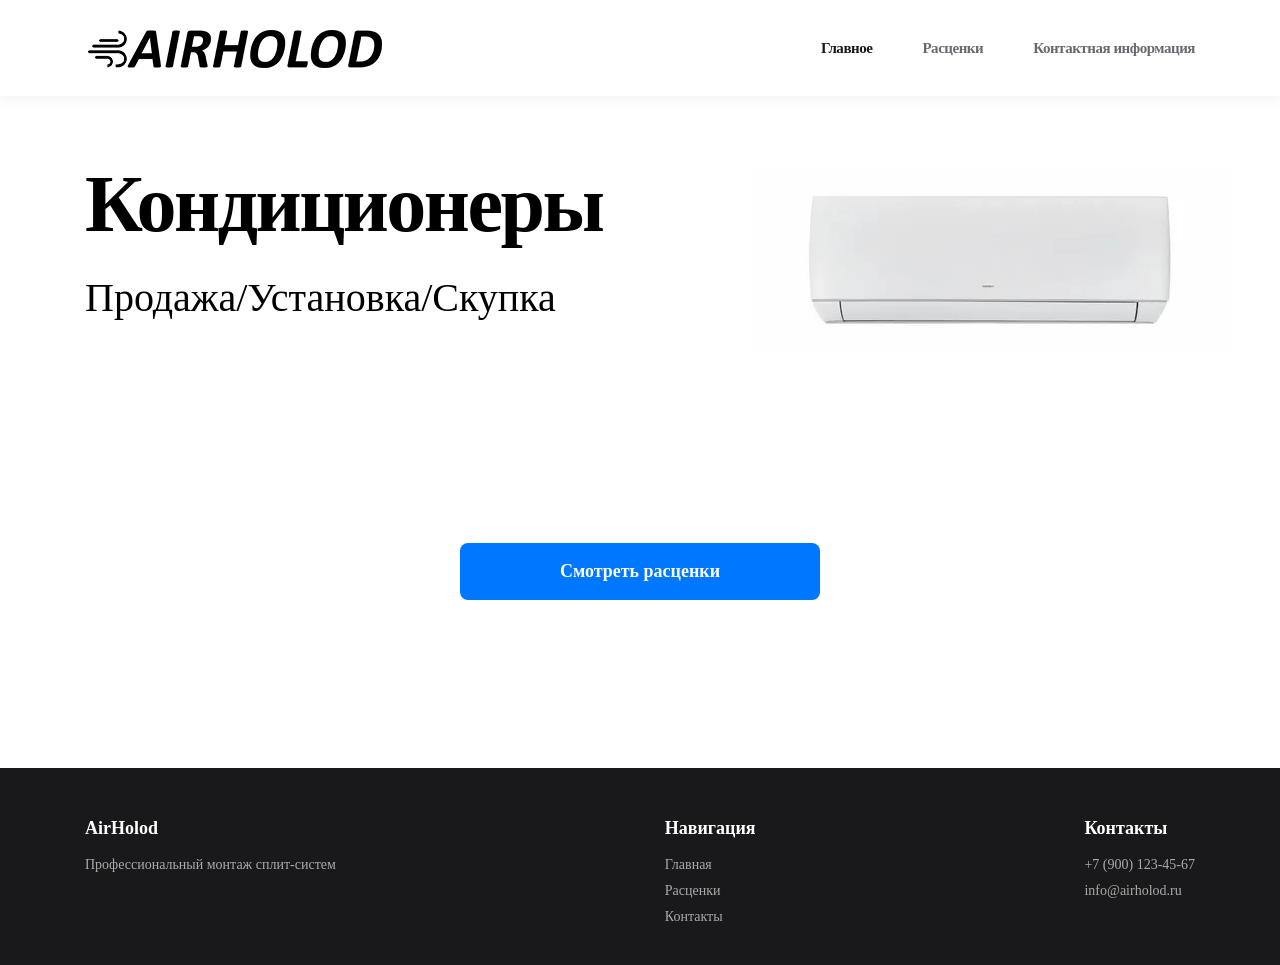
<file: index.html>
<!doctype html>
<html lang="ru">
  <head>
    <meta charset="UTF-8" />
    <meta name="viewport" content="width=device-width, initial-scale=1.0" />
    <title>Монтаж кондиционеров</title>
    <link rel="stylesheet" href="style.css" />
  </head>
  <body>
    <header class="header">
      <div class="header__wrapper">
        <nav class="header__nav">
          <img class="header_airholod" src="images/airholod.png" alt="" />
          <ul class="header__list">
            <li class="header__list-item">
              <a class="header__list-link active" href="index.html">Главное</a>
            </li>
            <li class="header__list-item">
              <a class="header__list-link" href="prices.html">Расценки</a>
            </li>
            <li class="header__list-item">
              <a class="header__list-link" href="contacts.html"
                >Контактная информация</a
              >
            </li>
          </ul>
        </nav>
      </div>
    </header>

    <main>
      <section class="hero">
        <div class="hero__wrapper">
          <div class="hero__content">
            <div class="hero_text">
              <h1 class="hero__title">Кондиционеры</h1>
              <p class="hero__subtitle">Продажа/Установка/Скупка</p>
            </div>
          </div>
          <img src="images/Kond.png" alt="" class="hero__image" />
        </div>
      </section>

      <div class="prices-button">
        <a href="prices.html" class="prices-button__link">Смотреть расценки</a>
      </div>
    </main>

    <footer class="footer footer_glav">
      <div class="footer__wrapper">
        <div class="footer__col">
          <h4>AirHolod</h4>
          <p>Профессиональный монтаж сплит-систем</p>
        </div>
        <div class="footer__col">
          <h4>Навигация</h4>
          <p><a href="index.html">Главная</a></p>
          <p><a href="prices.html">Расценки</a></p>
          <p><a href="contacts.html">Контакты</a></p>
        </div>
        <div class="footer__col">
          <h4>Контакты</h4>
          <p><a href="tel:+79001234567">+7 (900) 123-45-67</a></p>
          <p><a href="mailto:info@airholod.ru">info@airholod.ru</a></p>
        </div>
      </div>
    </footer>
  </body>
</html>
</file>
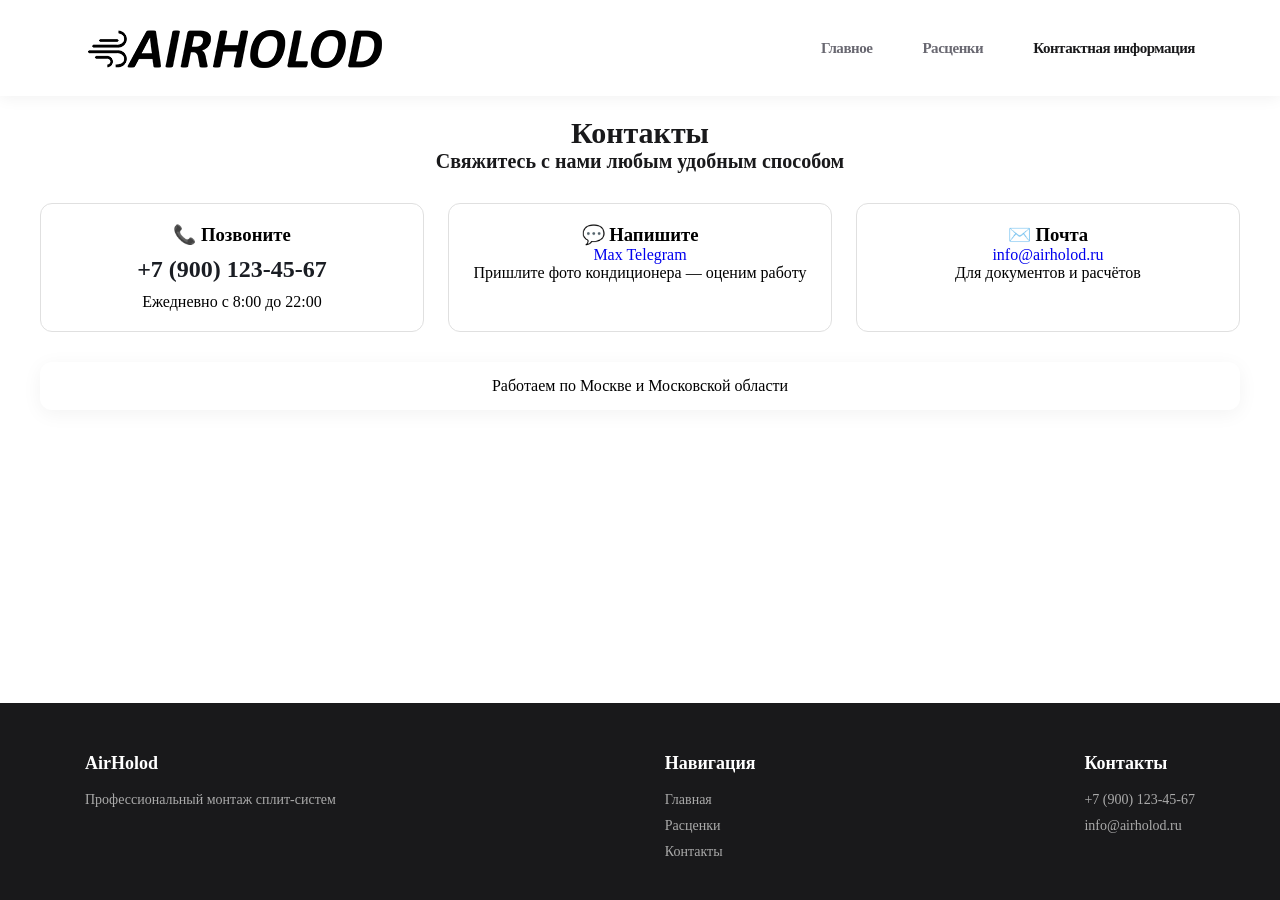
<file: contacts.html>
<!doctype html>
<html lang="ru">
  <head>
    <meta charset="UTF-8" />
    <meta name="viewport" content="width=device-width, initial-scale=1.0" />
    <title>Контакты — Установка сплит-систем</title>
    <link rel="stylesheet" href="style.css" />
  </head>
  <body>
    <header class="header">
      <div class="header__wrapper">
        <nav class="header__nav">
          <img class="header_airholod" src="images/airholod.png" alt="" />
          <ul class="header__list">
            <li class="header__list-item">
              <a class="header__list-link" href="index.html">Главное</a>
            </li>
            <li class="header__list-item">
              <a class="header__list-link" href="prices.html">Расценки</a>
            </li>
            <li class="header__list-item">
              <a class="header__list-link active" href="contacts.html"
                >Контактная информация</a
              >
            </li>
          </ul>
        </nav>
      </div>
    </header>

    <main>
      <section class="main__contacts">
        <h1>Контакты</h1>
        <p>Свяжитесь с нами любым удобным способом</p>
      </section>

      <section class="contacts-info">
        <div class="contacts__wrapper">
          <div class="contacts__col">
            <h3>📞 Позвоните</h3>
            <a href="tel:+79001234567" class="contacts__phone"
              >+7 (900) 123-45-67</a
            >
            <p>Ежедневно с 8:00 до 22:00</p>
          </div>

          <div class="contacts__col">
            <h3>💬 Напишите</h3>
            <a href="/" class="contacts__messenger">Max</a>
            <a href="https://t.me/airholod" class="contacts__messenger"
              >Telegram</a
            >
            <p>Пришлите фото кондиционера — оценим работу</p>
          </div>

          <div class="contacts__col">
            <h3>✉️ Почта</h3>
            <a href="mailto:info@airholod.ru">info@airholod.ru</a>
            <p>Для документов и расчётов</p>
          </div>
        </div>

        <div class="viesd">
          <p>Работаем по Москве и Московской области</p>
        </div>
      </section>

      
    </main>

    <footer class="footer">
      <div class="footer__wrapper">
        <div class="footer__col">
          <h4>AirHolod</h4>
          <p>Профессиональный монтаж сплит-систем</p>
        </div>
        <div class="footer__col">
          <h4>Навигация</h4>
          <p><a href="index.html">Главная</a></p>
          <p><a href="prices.html">Расценки</a></p>
          <p><a href="contacts.html">Контакты</a></p>
        </div>
        <div class="footer__col">
          <h4>Контакты</h4>
          <p><a href="tel:+79001234567">+7 (900) 123-45-67</a></p>
          <p><a href="mailto:info@airholod.ru">info@airholod.ru</a></p>
        </div>
      </div>
    </footer>
  </body>
</html>
</file>
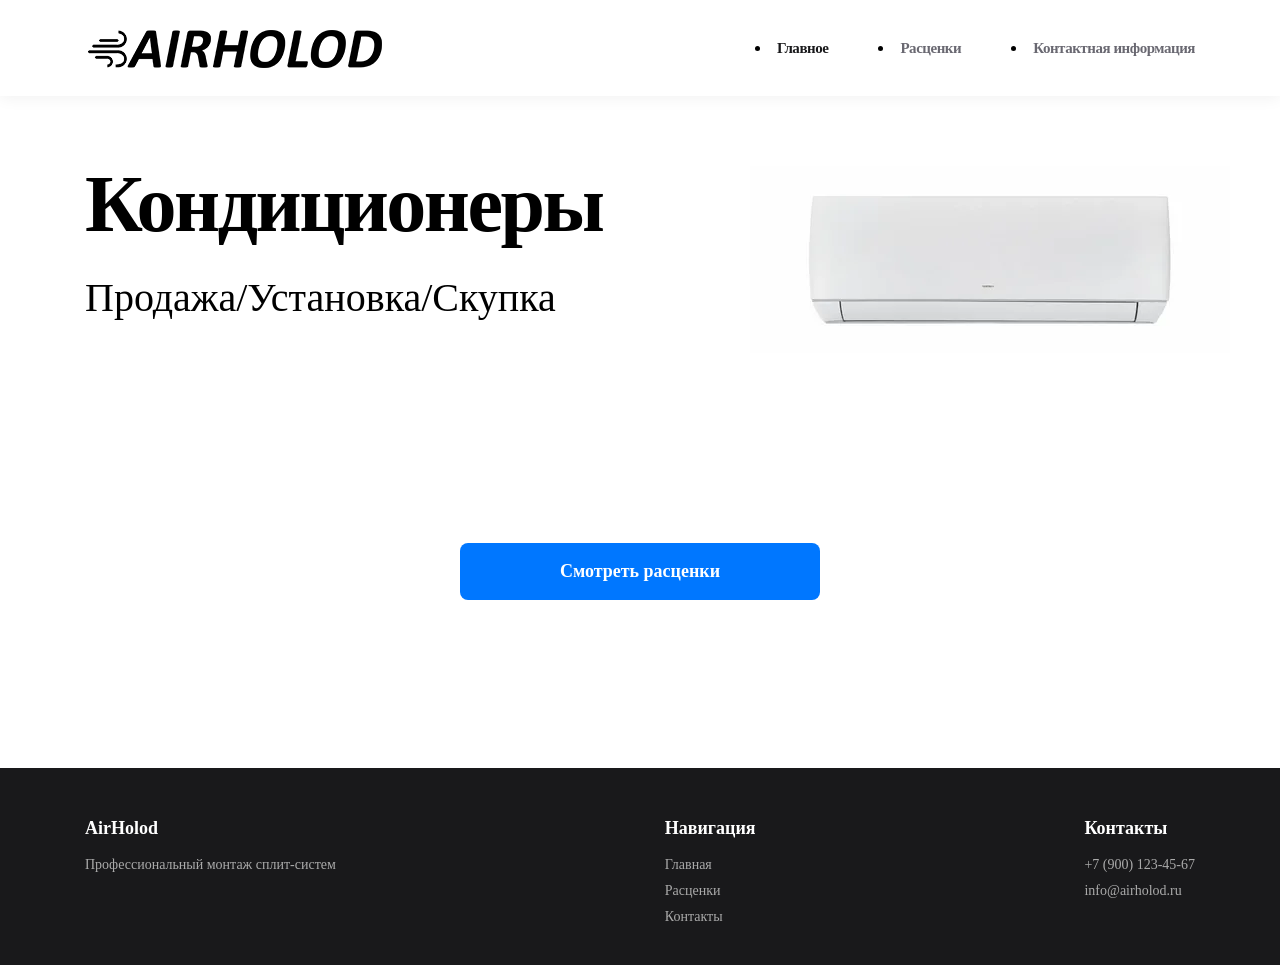
<file: main.html>
<!doctype html>
<html lang="ru">
  <head>
    <meta charset="UTF-8" />
    <meta name="viewport" content="width=device-width, initial-scale=1.0" />
    <title>Монтаж кондиционеров</title>
    <link rel="stylesheet" href="style.css" />
  </head>
  <body>
    <header class="header">
      <div class="header__wrapper">
        <nav class="header__nav">
          <img class="header_airholod" src="images/airholod.png" alt="" />
          <ui class="header__list">
            <li class="header__list-item">
              <a class="header__list-link active" href="main.html">Главное</a>
            </li>
            <li class="header__list-item">
              <a class="header__list-link" href="prices.html">Расценки</a>
            </li>
            <li class="header__list-item">
              <a class="header__list-link" href="contacts.html"
                >Контактная информация</a
              >
            </li>
          </ui>
        </nav>
      </div>
    </header>

    <main>
      <section class="hero">
        <div class="hero__wrapper">
          <div class="hero__content">
            <div class="hero_text">
              <h1 class="hero__title">Кондиционеры</h1>
              <p class="hero__subtitle">Продажа/Установка/Скупка</p>
            </div>
          </div>
          <img src="images/Kond.png" alt="" class="hero__image" />
        </div>
      </section>

      <div class="prices-button">
        <a href="prices.html" class="prices-button__link">Смотреть расценки</a>
      </div>
    </main>

    <footer class="footer footer_glav">
      <div class="footer__wrapper">
        <div class="footer__col">
          <h4>AirHolod</h4>
          <p>Профессиональный монтаж сплит-систем</p>
        </div>
        <div class="footer__col">
          <h4>Навигация</h4>
          <p><a href="main.html">Главная</a></p>
          <p><a href="prices.html">Расценки</a></p>
          <p><a href="contacts.html">Контакты</a></p>
        </div>
        <div class="footer__col">
          <h4>Контакты</h4>
          <p><a href="tel:+79001234567">+7 (900) 123-45-67</a></p>
          <p><a href="mailto:info@airholod.ru">info@airholod.ru</a></p>
        </div>
      </div>
    </footer>
  </body>
</html>
</file>
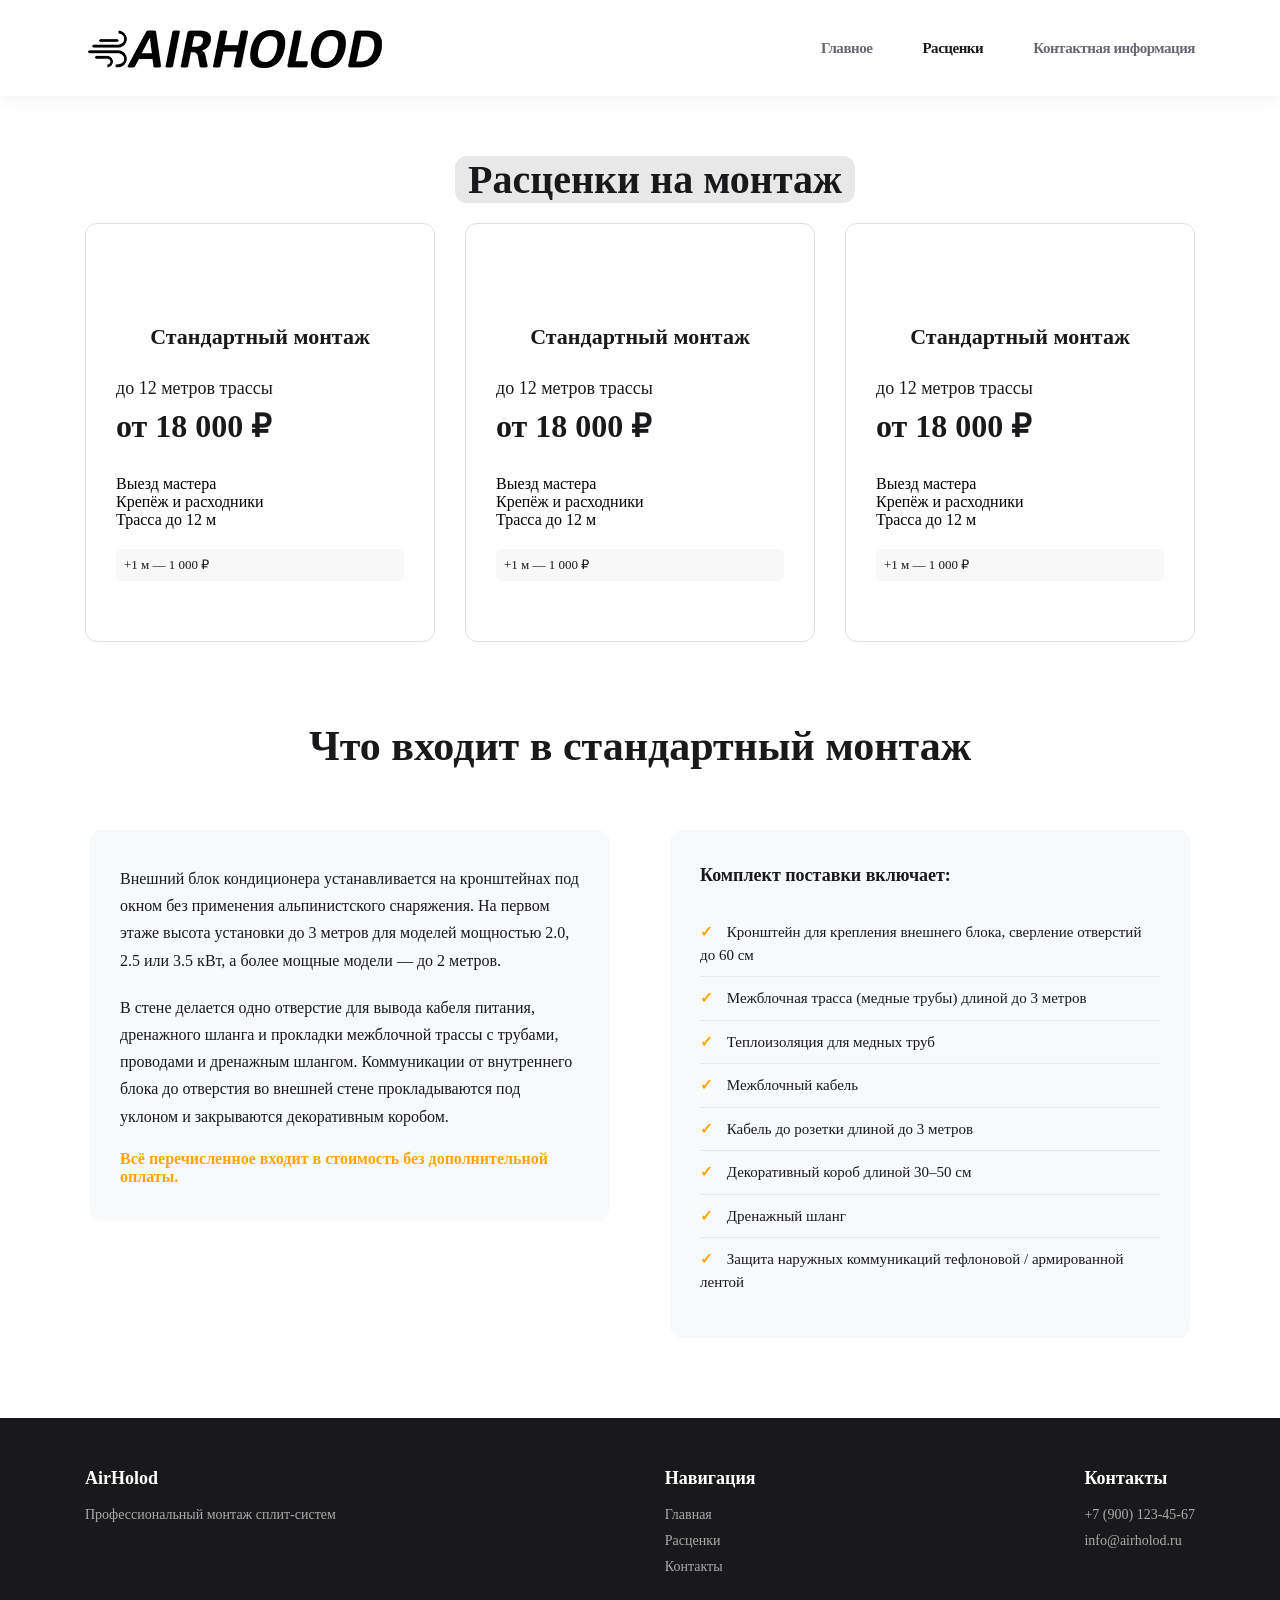
<file: prices.html>
<html lang="ru">
<head>
    <meta charset="UTF-8">
    <meta name="viewport" content="width=device-width, initial-scale=1.0">
    <title>Расценки на монтаж кондиционеров</title>
    <link rel="stylesheet" href="style.css">
</head>
    
<body>
    <header class="header">
        <div class="header__wrapper">
            <nav class="header__nav">
                <img class="header_airholod" src="images/airholod.png" alt="">
                <ul class="header__list">
                    <li class="header__list-item">
                        <a class="header__list-link" href="index.html">Главное</a>
                    </li>
                    <li class="header__list-item">
                        <a class="header__list-link active" href="prices.html">Расценки</a>
                    </li>
                    <li class="header__list-item">
                        <a class="header__list-link" href="contacts.html">Контактная информация</a>
                    </li>
                </ul>
            </nav>
        </div>
    </header>


    <main>
    <section class="prices">
        <div class="prices__wrapper">

            <h2 class="prices__title-global">Расценки на монтаж</h2>

            <div class="prices__cards">

                <div class="prices__card">
                    <h3 class="prices__title">Стандартный монтаж</h3>
                    <p class="prices__subtitle">до 12 метров трассы</p>
                    <div class="prices__price">от 18 000 ₽</div>
                    <ul class="prices__card-list">
                        <li>Выезд мастера</li>
                        <li>Крепёж и расходники</li>
                        <li>Трасса до 12 м</li>
                    </ul>
                    <div class="prices__card-extra">+1 м — 1 000 ₽</div>
                </div>

                <div class="prices__card">
                    <h3 class="prices__title">Стандартный монтаж</h3>
                    <p class="prices__subtitle">до 12 метров трассы</p>
                    <div class="prices__price">от 18 000 ₽</div>
                    <ul class="prices__card-list">
                        <li>Выезд мастера</li>
                        <li>Крепёж и расходники</li>
                        <li>Трасса до 12 м</li>
                    </ul>
                    <div class="prices__card-extra">+1 м — 1 000 ₽</div>
                </div>

                <div class="prices__card">
                    <h3 class="prices__title">Стандартный монтаж</h3>
                    <p class="prices__subtitle">до 12 метров трассы</p>
                    <div class="prices__price">от 18 000 ₽</div>
                    <ul class="prices__card-list">
                        <li>Выезд мастера</li>
                        <li>Крепёж и расходники</li>
                        <li>Трасса до 12 м</li>
                    </ul>
                    <div class="prices__card-extra">+1 м — 1 000 ₽</div>
                </div>
                
            </div>
        </div>
    </section>

<section class="includes">
    <div class="includes__wrapper">
        <h2 class="includes__title">Что входит в стандартный монтаж</h2>

        <div class="includes__content">

            <!-- Левая колонка — описание -->
            <div class="includes__description">
                <p class="includes__text">
                    Внешний блок кондиционера устанавливается на кронштейнах под окном 
                    без применения альпинистского снаряжения. На первом этаже высота 
                    установки до 3 метров для моделей мощностью 2.0, 2.5 или 3.5 кВт, 
                    а более мощные модели — до 2 метров.
                </p>
                <p class="includes__text">
                    В стене делается одно отверстие для вывода кабеля питания, 
                    дренажного шланга и прокладки межблочной трассы с трубами, 
                    проводами и дренажным шлангом. Коммуникации от внутреннего блока 
                    до отверстия во внешней стене прокладываются под уклоном 
                    и закрываются декоративным коробом.
                </p>
                <p class="includes__note">Всё перечисленное входит в стоимость без дополнительной оплаты.</p>
            </div>

            <!-- Правая колонка — список -->
            <div class="includes__list">
                <h3 class="includes__list-title">Комплект поставки включает:</h3>
                <ul class="includes__items">
                    <li class="includes__item">
                        <span class="includes__check">✓</span>
                        Кронштейн для крепления внешнего блока, сверление отверстий до 60 см
                    </li>
                    <li class="includes__item">
                        <span class="includes__check">✓</span>
                        Межблочная трасса (медные трубы) длиной до 3 метров
                    </li>
                    <li class="includes__item">
                        <span class="includes__check">✓</span>
                        Теплоизоляция для медных труб
                    </li>
                    <li class="includes__item">
                        <span class="includes__check">✓</span>
                        Межблочный кабель
                    </li>
                    <li class="includes__item">
                        <span class="includes__check">✓</span>
                        Кабель до розетки длиной до 3 метров
                    </li>
                    <li class="includes__item">
                        <span class="includes__check">✓</span>
                        Декоративный короб длиной 30–50 см
                    </li>
                    <li class="includes__item">
                        <span class="includes__check">✓</span>
                        Дренажный шланг
                    </li>
                    <li class="includes__item">
                        <span class="includes__check">✓</span>
                        Защита наружных коммуникаций тефлоновой / армированной лентой
                    </li>
                </ul>
            </div>

        </div>
    </div>
</section>

    </main>

<footer class="footer">
    <div class="footer__wrapper">
        <div class="footer__col">
            <h4>AirHolod</h4>
            <p>Профессиональный монтаж сплит-систем</p>
        </div>
        <div class="footer__col">
            <h4>Навигация</h4>
            <p><a href="index.html">Главная</a></p>
            <p><a href="prices.html">Расценки</a></p>
            <p><a href="contacts.html">Контакты</a></p>
        </div>
        <div class="footer__col">
            <h4>Контакты</h4>
            <p><a href="tel:+79001234567">+7 (900) 123-45-67</a></p>
            <p><a href="mailto:info@airholod.ru">info@airholod.ru</a></p>
        </div>
    </div>
</footer>

</body>
</html>
</file>
<file: style.css>
:root {
  --dark: #19191b;
  --gray: #696871;
}

* {
  margin: 0;
  padding: 0;
  box-sizing: border-box;
}

ul {
  list-style: none;
}

a {
  text-decoration: none;
}

body {
  min-height: 100vh;
  display: flex;
  flex-direction: column;
}

main,
.hero,
.prices,
.includes {
  flex: 1;
}

.header {
  padding-top: 20px;
  padding-bottom: 20px;
  background: #ffffff;
  box-shadow: 0 2px 15px rgba(0, 0, 0, 0.06);
  position: sticky;
  top: 0;
  z-index: 100;
}

.header__wrapper,
.hero__wrapper,
.prices__wrapper {
  max-width: 1140px;
  margin-inline: auto;
  padding: 0 15px;
}

.header__nav {
  display: flex;
  justify-content: space-between;
  align-items: center;
  min-height: 55px;
}

.header_airholod {
  flex-shrink: 0;
}

.header__list {
  display: flex;
  gap: 50px;
}

.header__list-link {
  font-weight: 700;
  font-size: 15px;
  letter-spacing: -0.47px;
  color: var(--gray);
}

.header__list-link.active {
  color: var(--dark);
}

.header__list-link:hover {
  color: var(--dark);
}

.hero {
  padding-block: 70px;
}

.hero__wrapper {
  position: relative;
}

.hero__title {
  font-weight: 700;
  font-size: 80px;
  letter-spacing: -2.5px;
  line-height: 77px;
}

.hero__subtitle {
  margin-top: 30px;
  font-weight: 500;
  font-size: 40px;
  line-height: 50px;
}

.hero__content {
  max-width: 500px;
}

.hero__image {
  position: absolute;
  top: 0;
  right: -20px;
}

.prices-button {
  text-align: center;
  margin-top: 150px;
  margin-bottom: 60px;
}

.prices-button__link {
  display: inline-block;
  padding: 18px 100px;
  background: #0077ff;
  color: #ffffff;
  font-size: 18px;
  font-weight: 700;
  border-radius: 8px;
  transition: background 0.3s;
}

.prices-button__link:hover {
  background: #005fcc;
}

.prices__title {
  text-align: center;
  font-size: 42px;
  font-weight: 700;
  color: var(--dark);
  margin-top: 60px;
  padding-bottom: 20px;
}

.prices__title-global {
  max-width: 400px;
  position: relative;
  text-align: center;
  font-size: 40px;
  font-weight: 700;
  color: var(--dark);
  left: 370px;
  margin-top: 60px;
  margin-bottom: 20px;
  background: #e9e8e8;
  border-radius: 12px;
}

.prices__cards {
  display: flex;
  gap: 30px;
  justify-content: center;
  align-items: stretch;
}

.prices__card {
  flex: 1;
  background: #ffffff;
  border: 1px solid #e0e0e0;
  border-radius: 12px;
  padding: 40px 30px;
  text-align: left;
  position: relative;
  display: flex;
  flex-direction: column;
  transition: box-shadow 0.3s;
}

.prices__card:hover {
  box-shadow: 0 10px 30px rgba(0, 0, 0, 0.2);
}

.prices__title {
  font-size: 22px;
  font-weight: 700;
  color: var(--dark);
  margin-bottom: 8px;
}

.prices__subtitle {
  font-size: 18px;
  color: var(--dark);
  margin-bottom: 8px;
}

.prices__price {
  font-size: 32px;
  font-weight: 800;
  color: var(--dark);
  margin-bottom: 30px;
}

.prices__card-list {
  list-style: none;
  text-align: left;
  margin-bottom: 20px;
  flex-grow: 1;
}

.prices__card-extra {
  font-size: 13px;
  color: var(--dark);
  margin-bottom: 20px;
  padding: 8px;
  background: #f8f8f8;
  border-radius: 6px;
}

.includes {
  padding: 80px 0;
}

.includes__wrapper {
  max-width: 1140px;
  margin: 0 auto;
  padding: 0 20px;
}

.includes__title {
  text-align: center;
  font-size: 42px;
  font-weight: 700;
  color: var(--dark);
  margin-bottom: 60px;
}

.includes__content {
  display: flex;
  gap: 60px;
  align-items: flex-start;
}

.includes__description {
  flex: 1;
  background: #f8f9fa;
  padding: 35px 30px;
  border-radius: 12px;
}

.includes__text {
  font-size: 16px;
  color: var(--dark);
  line-height: 1.7;
  margin-bottom: 20px;
}

.includes__note {
  font-weight: 700;
  font-size: 16px;
  color: orange;
  margin-top: 10px;
}

.includes__list {
  flex: 1;
  background: #f8f9fa;
  padding: 35px 30px;
  border-radius: 12px;
}

.includes__list-title {
  font-size: 18px;
  font-weight: 700;
  color: var(--dark);
  margin-bottom: 25px;
}

.includes__items {
  list-style: none;
}

.includes__item {
  font-size: 15px;
  color: var(--dark);
  padding: 10px 0;
  border-bottom: 1px solid #e8e8e8;
  line-height: 1.5;
}

.includes__item:last-child {
  border-bottom: none;
}

.includes__check {
  color: orange;
  font-weight: 700;
  margin-right: 10px;
}

.footer {
  background: var(--dark);
  color: white;
  padding: 50px 0 30px;
}

.footer_glav {
  margin-top: 108px;
}

.footer__wrapper {
  max-width: 1140px;
  margin: 0 auto;
  display: flex;
  justify-content: space-between;
  flex-wrap: wrap;
  gap: 40px;
  padding: 0 15px;
}

.footer__col h4 {
  margin-bottom: 18px;
  font-size: 18px;
  font-weight: 700;
}

.footer__col p,
.footer__col a {
  color: #aaa;
  font-size: 14px;
  margin-bottom: 10px;
  transition: color 0.2s;
}

.footer__col a:hover {
  color: white;
}

.main__contacts {
  padding: 10px 15px;
  position: relative;
  text-align: center;
  font-size: 20px;
  font-weight: 700;
  color: var(--dark);
  margin-top: 10px;
  margin-bottom: 20px;
}

.contacts__wrapper {
  max-width: 1200px;
  margin: 0 auto;
  display: flex;
  gap: 24px;
  flex-wrap: wrap;
}

.contacts__col {
  flex: 1;
  min-width: 300px;
  padding: 20px 20px;
  border: 1px solid #e0e0e0;
  border-radius: 12px;
  text-align: center;
}

.contacts__col:hover {
  transform: translateY(-4px);
  box-shadow: 0 8px 28px rgba(0, 168, 255, 0.12);
}

.contacts__phone {
  display: block;
  font-size: 1.5rem;
  font-weight: 700;
  color: #1a1d23;
  text-decoration: none;
  margin: 10px 0;
  transition: color 0.3s;
}

.viesd {
  max-width: 1200px;
  margin: 30px auto 0;
  padding: 15px 50px;
  border-radius: 12px;
  box-shadow: 0 4px 20px rgba(0, 0, 0, 0.05);
  text-align: center;
}

/* ========== МОБИЛЬНАЯ АДАПТАЦИЯ ========== */

@media (max-width: 768px) {
  .header__wrapper,
  .hero__wrapper,
  .prices__wrapper,
  .contacts__wrapper,
  .includes__wrapper,
  .footer__wrapper {
    padding: 0 20px;
  }

  .header__nav {
    flex-direction: column;
    gap: 15px;
  }

  .header__list {
    gap: 25px;
    flex-wrap: wrap;
    justify-content: center;
  }

  .hero__title {
    font-size: 48px;
    line-height: 1.2;
    text-align: center;
  }

  .hero__subtitle {
    font-size: 28px;
    line-height: 1.3;
    text-align: center;
  }

  .hero__content {
    max-width: 100%;
    text-align: center;
  }

  .hero__image {
    position: static;
    margin-top: 40px;
    text-align: center;
  }

  .hero__image img {
    max-width: 100%;
    height: auto;
  }

  .prices-button {
    margin-top: 50px;
  }

  .prices-button__link {
    padding: 15px 50px;
    font-size: 16px;
  }

  .prices__title {
    font-size: 32px;
    margin-top: 40px;
  }

  .prices__title-global {
    font-size: 28px;
    left: auto;
    margin: 40px auto 20px;
    max-width: 90%;
    padding: 10px;
  }

  .prices__cards {
    flex-direction: column;
    gap: 20px;
  }

  .prices__card {
    padding: 30px 20px;
  }

  .includes {
    padding: 50px 0;
  }

  .includes__title {
    font-size: 32px;
    margin-bottom: 40px;
  }

  .includes__content {
    flex-direction: column;
    gap: 30px;
  }

  .includes__description,
  .includes__list {
    padding: 25px 20px;
  }

  .contacts__wrapper {
    flex-direction: column;
    gap: 20px;
  }

  .contacts__col {
    min-width: auto;
  }

  .viesd {
    padding: 15px 20px;
  }

  .footer__wrapper {
    flex-direction: column;
    text-align: center;
    gap: 30px;
  }
}

@media (max-width: 480px) {
  .header {
    padding-top: 15px;
    padding-bottom: 15px;
  }

  .header__list {
    gap: 15px;
  }

  .header__list-link {
    font-size: 13px;
  }

  .hero {
    padding-block: 40px;
  }

  .hero__title {
    font-size: 32px;
    letter-spacing: -1px;
  }

  .hero__subtitle {
    font-size: 20px;
    margin-top: 15px;
  }

  .prices-button__link {
    padding: 12px 40px;
    font-size: 14px;
  }

  .prices__title {
    font-size: 26px;
  }

  .prices__title-global {
    font-size: 22px;
  }

  .prices__card {
    padding: 20px 15px;
  }

  .prices__price {
    font-size: 28px;
    margin-bottom: 20px;
  }

  .includes__title {
    font-size: 26px;
  }

  .main__contacts {
    font-size: 18px;
  }

  .contacts__phone {
    font-size: 1.2rem;
  }
}

@media (max-width: 375px) {
  .hero__title {
    font-size: 28px;
  }

  .hero__subtitle {
    font-size: 18px;
  }

  .prices-button__link {
    padding: 10px 30px;
    font-size: 13px;
  }

  .prices__price {
    font-size: 24px;
  }

  .contacts__phone {
    font-size: 1rem;
  }
}

@media (min-width: 1920px) {
  .header__wrapper,
  .hero__wrapper,
  .prices__wrapper,
  .contacts__wrapper,
  .includes__wrapper,
  .footer__wrapper {
    max-width: 70%;
    width: 90%;
  }

  .prices__cards {
    gap: 40px;
  }

  .prices__card {
    padding: 20px 40px;
  }

  body {
    font-size: 18px;
  }

  .hero__title {
    font-size: 100px;
    line-height: 1.1;
  }

  .hero__subtitle {
    font-size: 48px;
  }

  .prices__title {
    font-size: 40px;
  }

  .hero__image {
    right: 5%;
  }

  .hero__image img {
    max-width: 90%;
    height: auto;
  }

  .prices__title-global {
    left: auto;
    max-width: 600px;
    margin-left: auto;
    margin-right: auto;
  }
}
</file>
